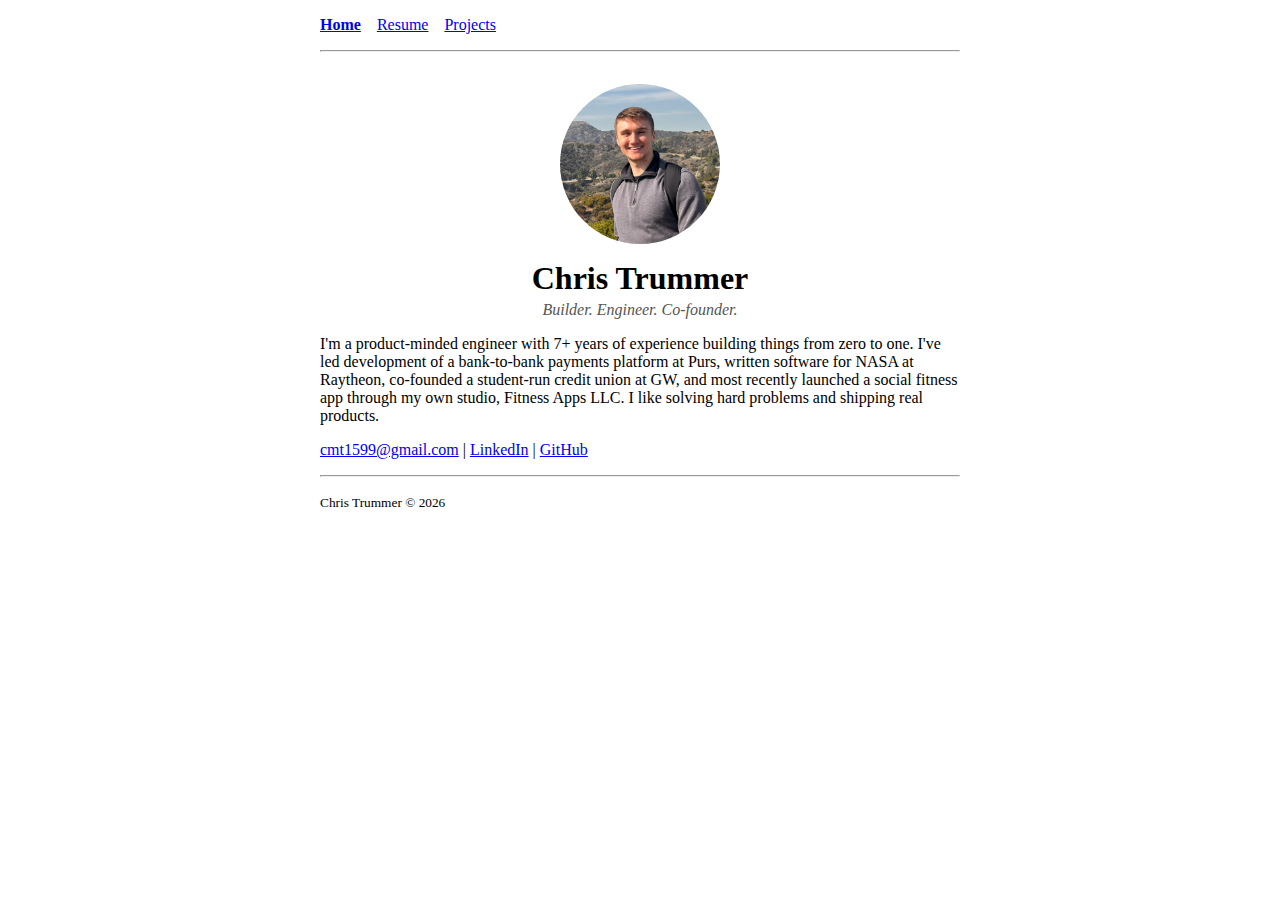
<file: index.html>
<!DOCTYPE html>
<html lang="en">
<head>
<meta charset="UTF-8">
<meta name="viewport" content="width=device-width, initial-scale=1.0">
<title>Chris Trummer</title>
<link rel="stylesheet" href="style.css">
</head>
<body>

<nav>
  <ul>
    <li><a href="index.html"><b>Home</b></a></li>
    <li><a href="resume.html">Resume</a></li>
    <li><a href="projects.html">Projects</a></li>
  </ul>
</nav>

<hr>

<div class="hero">
  <img src="assets/hollywood.JPG" alt="Chris Trummer" class="avatar">
  <h1>Chris Trummer</h1>
  <p class="tagline">Builder. Engineer. Co-founder.</p>
</div>

<p>
  I'm a product-minded engineer with 7+ years of experience building things
  from zero to one. I've led development of a bank-to-bank payments platform
  at Purs, written software for NASA at Raytheon, co-founded a student-run
  credit union at GW, and most recently launched a social fitness app through
  my own studio, Fitness Apps LLC. I like solving hard problems and shipping
  real products.
</p>

<p>
  <a href="mailto:cmt1599@gmail.com">cmt1599@gmail.com</a> |
  <a href="https://www.linkedin.com/in/chris-trummer-8a74b215b">LinkedIn</a> |
  <a href="https://github.com/ChristianTrummer99">GitHub</a>
</p>

<hr>

<p><small>Chris Trummer &copy; 2026</small></p>

</body>
</html>
</file>
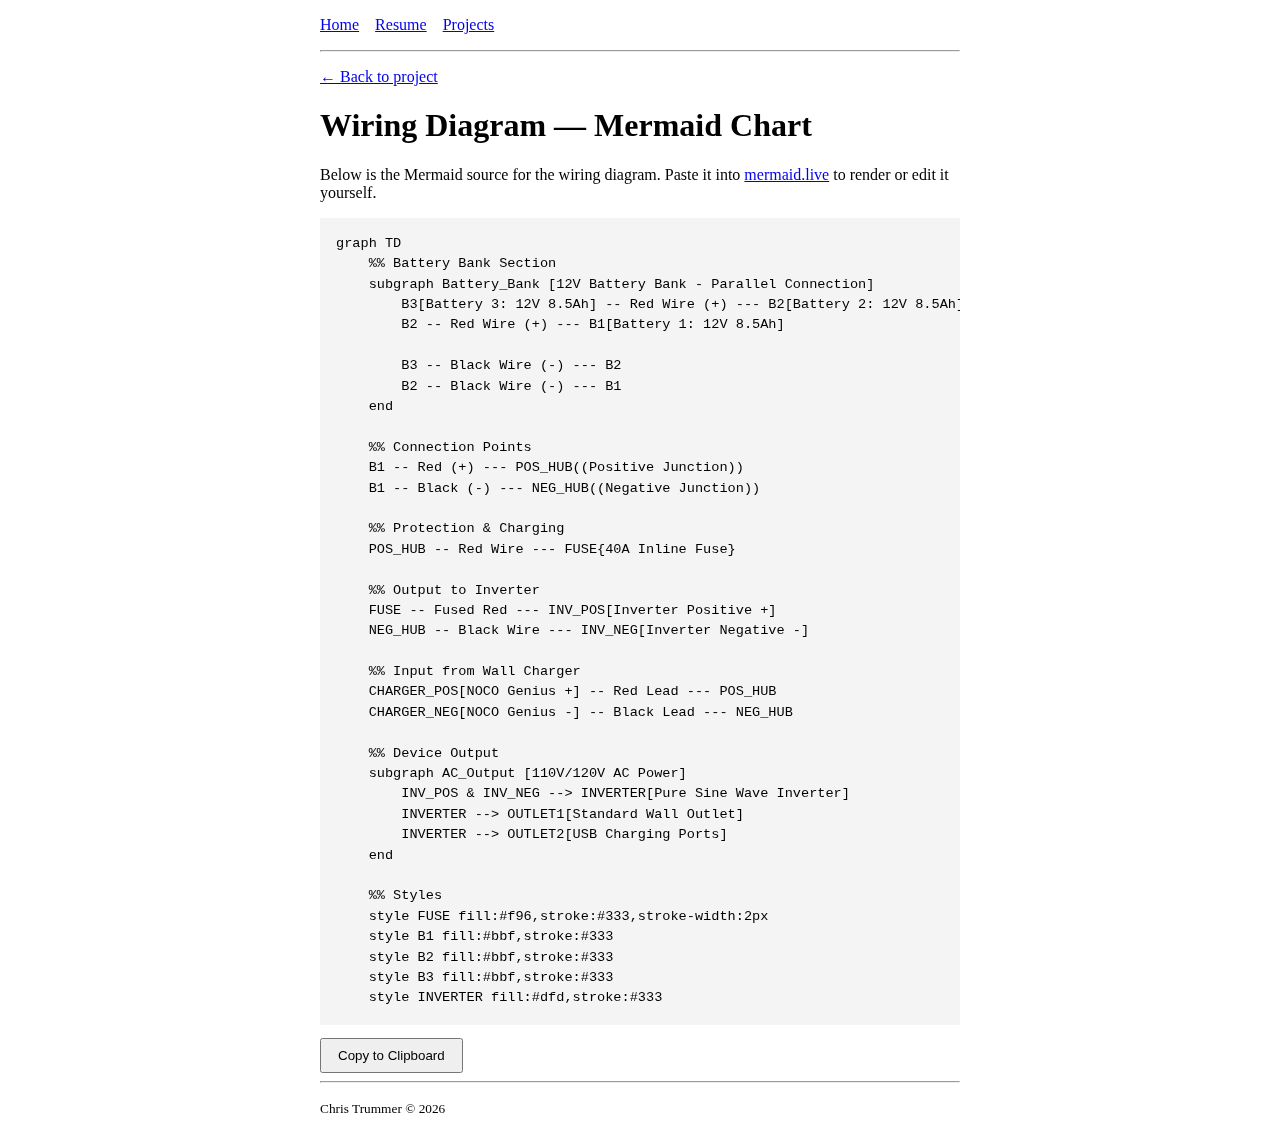
<file: backup-power-supply-diagram.html>
<!DOCTYPE html>
<html lang="en">
<head>
<meta charset="UTF-8">
<meta name="viewport" content="width=device-width, initial-scale=1.0">
<title>Wiring Diagram &mdash; DIY Backup Power Supply &mdash; Chris Trummer</title>
<link rel="stylesheet" href="style.css">
</head>
<body>

<nav>
  <ul>
    <li><a href="index.html">Home</a></li>
    <li><a href="resume.html">Resume</a></li>
    <li><a href="projects.html">Projects</a></li>
  </ul>
</nav>

<hr>

<p><a href="backup-power-supply.html">&larr; Back to project</a></p>

<h1>Wiring Diagram &mdash; Mermaid Chart</h1>

<p>Below is the Mermaid source for the wiring diagram. Paste it into
<a href="https://mermaid.live" target="_blank" rel="noopener">mermaid.live</a>
to render or edit it yourself.</p>

<pre id="mermaid-code">graph TD
    %% Battery Bank Section
    subgraph Battery_Bank [12V Battery Bank - Parallel Connection]
        B3[Battery 3: 12V 8.5Ah] -- Red Wire (+) --- B2[Battery 2: 12V 8.5Ah]
        B2 -- Red Wire (+) --- B1[Battery 1: 12V 8.5Ah]
        
        B3 -- Black Wire (-) --- B2
        B2 -- Black Wire (-) --- B1
    end

    %% Connection Points
    B1 -- Red (+) --- POS_HUB((Positive Junction))
    B1 -- Black (-) --- NEG_HUB((Negative Junction))

    %% Protection &amp; Charging
    POS_HUB -- Red Wire --- FUSE{40A Inline Fuse}
    
    %% Output to Inverter
    FUSE -- Fused Red --- INV_POS[Inverter Positive +]
    NEG_HUB -- Black Wire --- INV_NEG[Inverter Negative -]

    %% Input from Wall Charger
    CHARGER_POS[NOCO Genius +] -- Red Lead --- POS_HUB
    CHARGER_NEG[NOCO Genius -] -- Black Lead --- NEG_HUB

    %% Device Output
    subgraph AC_Output [110V/120V AC Power]
        INV_POS &amp; INV_NEG --> INVERTER[Pure Sine Wave Inverter]
        INVERTER --> OUTLET1[Standard Wall Outlet]
        INVERTER --> OUTLET2[USB Charging Ports]
    end

    %% Styles
    style FUSE fill:#f96,stroke:#333,stroke-width:2px
    style B1 fill:#bbf,stroke:#333
    style B2 fill:#bbf,stroke:#333
    style B3 fill:#bbf,stroke:#333
    style INVERTER fill:#dfd,stroke:#333</pre>

<button id="copy-btn" onclick="copyMermaid()">Copy to Clipboard</button>

<script>
function copyMermaid() {
  var text = document.getElementById('mermaid-code').textContent;
  navigator.clipboard.writeText(text).then(function() {
    var btn = document.getElementById('copy-btn');
    btn.textContent = 'Copied!';
    setTimeout(function() { btn.textContent = 'Copy to Clipboard'; }, 2000);
  });
}
</script>

<hr>

<p><small>Chris Trummer &copy; 2026</small></p>

</body>
</html>
</file>
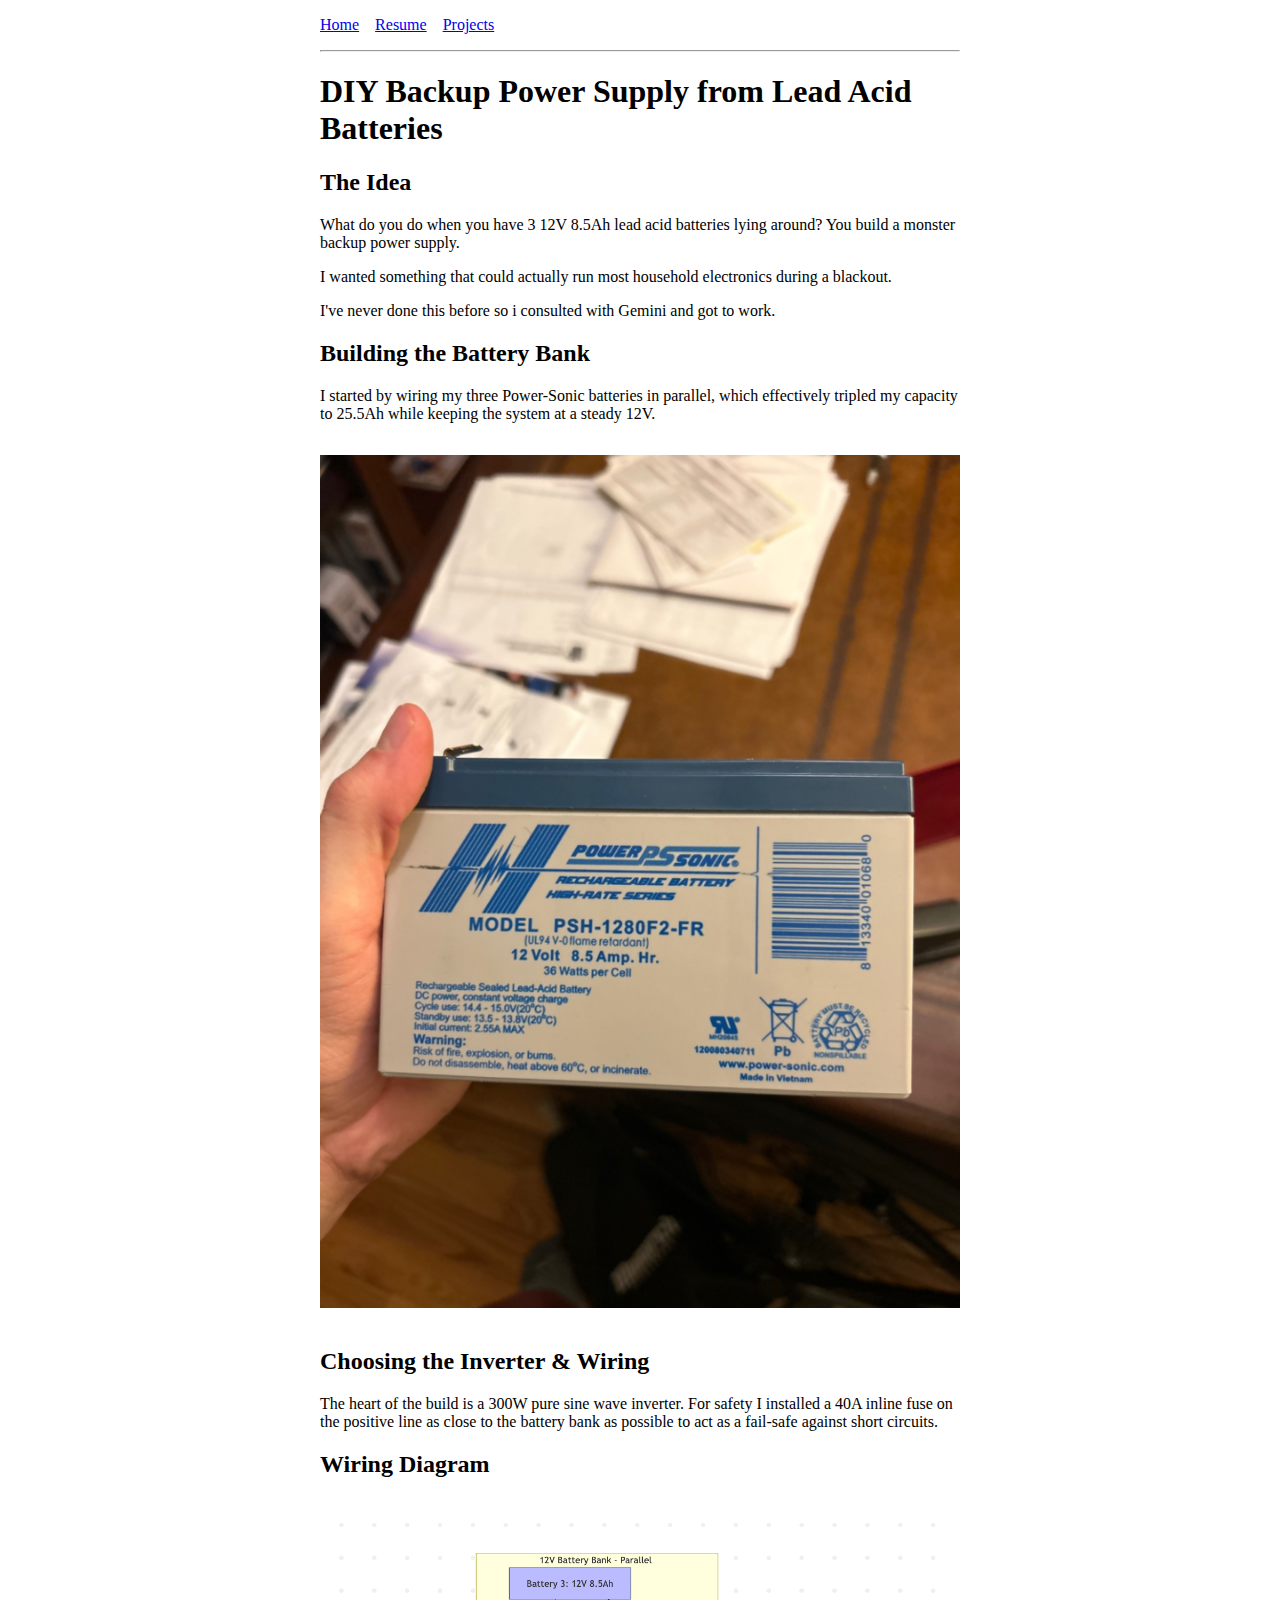
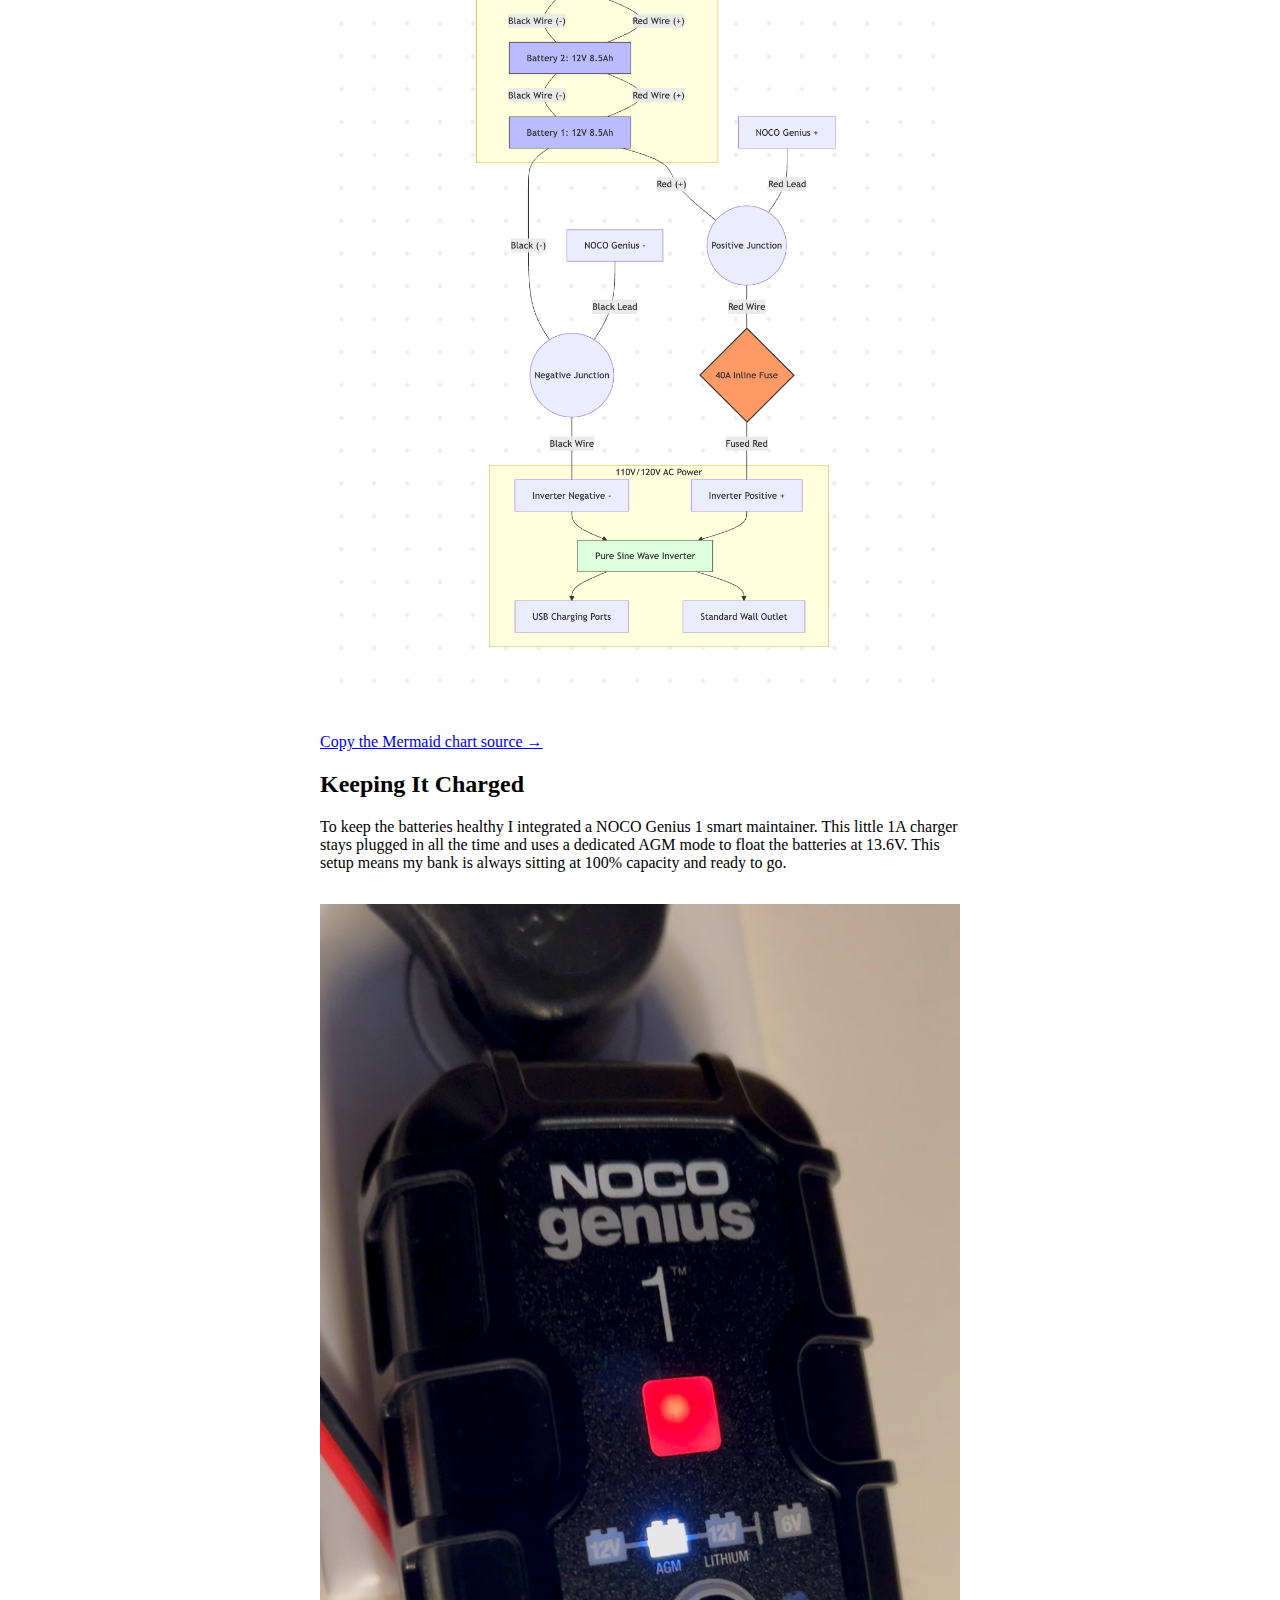
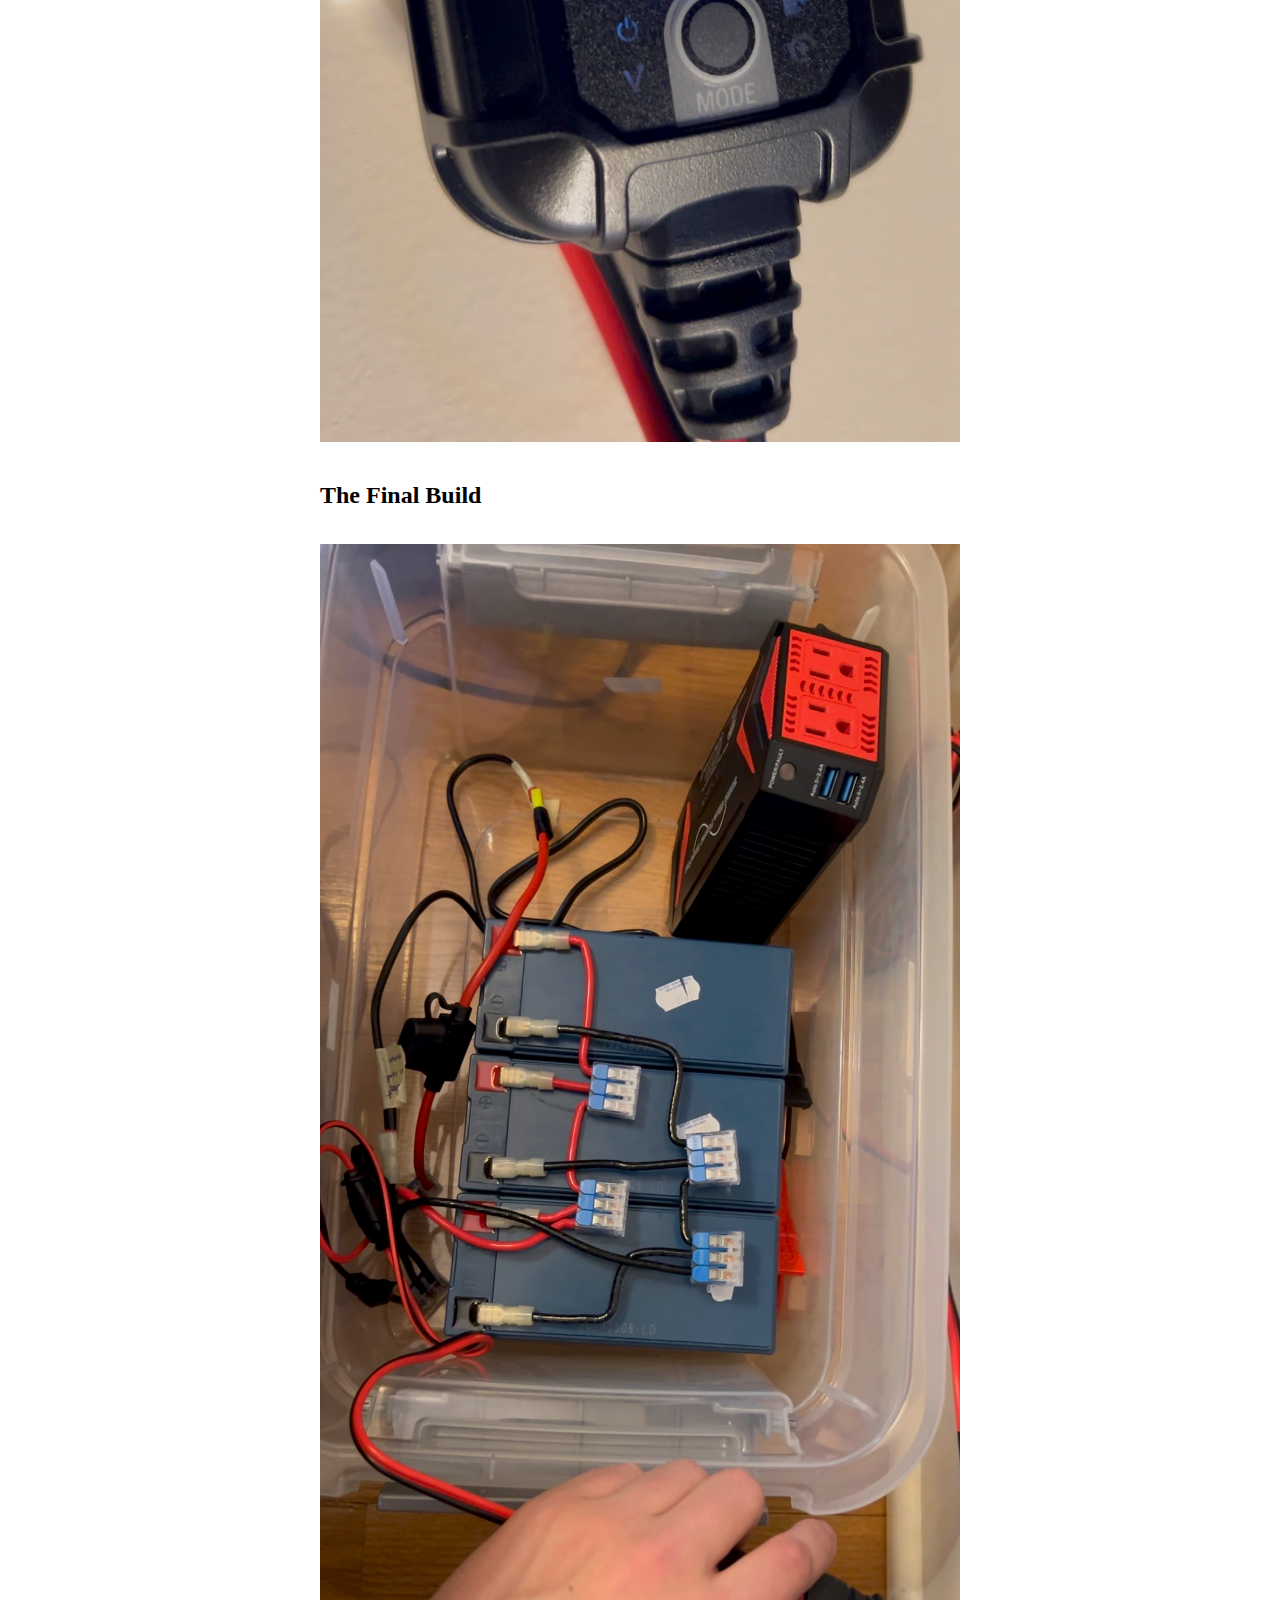
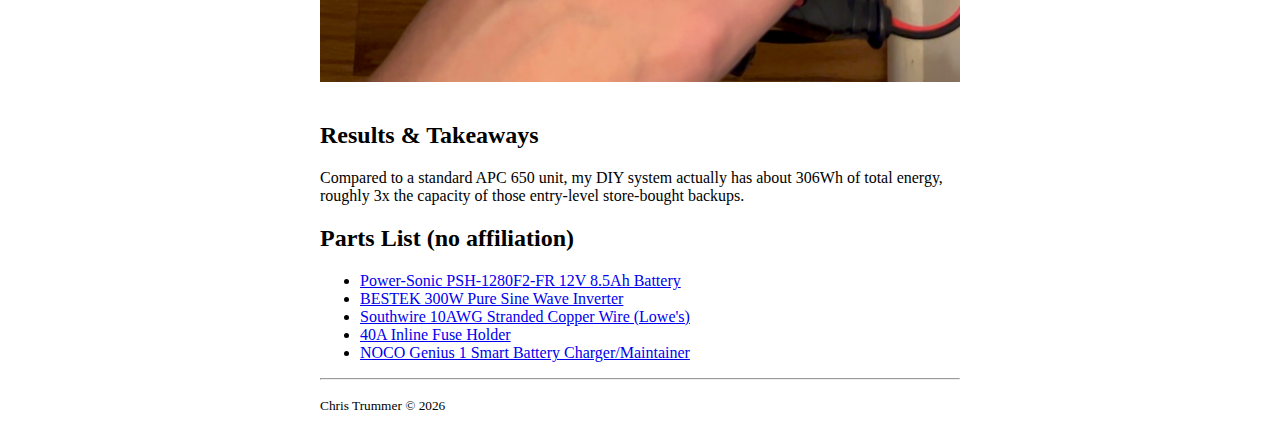
<file: backup-power-supply.html>
<!DOCTYPE html>
<html lang="en">
<head>
<meta charset="UTF-8">
<meta name="viewport" content="width=device-width, initial-scale=1.0">
<title>DIY Backup Power Supply &mdash; Chris Trummer</title>
<link rel="stylesheet" href="style.css">
</head>
<body>

<nav>
  <ul>
    <li><a href="index.html">Home</a></li>
    <li><a href="resume.html">Resume</a></li>
    <li><a href="projects.html">Projects</a></li>
  </ul>
</nav>

<hr>

<h1>DIY Backup Power Supply from Lead Acid Batteries</h1>

<h2>The Idea</h2>
<p>What do you do when you have 3 12V 8.5Ah lead acid batteries lying around? You build a monster backup power supply.</p>

<p>I wanted something that could actually run most household electronics during a blackout.</p>

<p>I've never done this before so i consulted with Gemini and got to work.</p>

<h2>Building the Battery Bank</h2>
<p>I started by wiring my three Power-Sonic batteries in parallel, which effectively tripled my capacity to 25.5Ah while keeping the system at a steady 12V.</p>

<img src="assets/battery-stuff/battery.jpg" alt="Power-Sonic PSH-1280F2-FR — 12V 8.5Ah sealed lead-acid battery" class="project-img">

<h2>Choosing the Inverter &amp; Wiring</h2>
<p>The heart of the build is a 300W pure sine wave inverter. For safety I installed a 40A inline fuse on the positive line as close to the battery bank as possible to act as a fail-safe against short circuits.</p>

<h2>Wiring Diagram</h2>
<img src="assets/battery-stuff/mermaid-diagram.png" alt="Wiring diagram of the parallel battery bank, fuse, inverter, and charger" class="project-img">
<p><a href="backup-power-supply-diagram.html">Copy the Mermaid chart source &rarr;</a></p>

<h2>Keeping It Charged</h2>
<p>To keep the batteries healthy I integrated a NOCO Genius 1 smart maintainer. This little 1A charger stays plugged in all the time and uses a dedicated AGM mode to float the batteries at 13.6V. This setup means my bank is always sitting at 100% capacity and ready to go.</p>

<img src="assets/battery-stuff/maintainer.jpg" alt="NOCO Genius 1 smart charger set to 12V AGM mode" class="project-img">

<h2>The Final Build</h2>
<img src="assets/battery-stuff/final.jpg" alt="Completed backup power supply — three batteries, inverter, and fuse wired inside a plastic bin" class="project-img">

<h2>Results &amp; Takeaways</h2>
<p>Compared to a standard APC 650 unit, my DIY system actually has about 306Wh of total energy, roughly 3x the capacity of those entry-level store-bought backups.</p>

<h2>Parts List (no affiliation)</h2>
<ul>
  <li><a href="https://www.amazon.com/Powersonic-High-Rate-PSH-1280F2FR-Fast/dp/B00788D00O" target="_blank" rel="noopener">Power-Sonic PSH-1280F2-FR 12V 8.5Ah Battery</a></li>
  <li><a href="https://www.amazon.com/dp/B07KQ4Q2L5?ref=ppx_yo2ov_dt_b_fed_asin_title&th=1" target="_blank" rel="noopener">BESTEK 300W Pure Sine Wave Inverter</a></li>
  <li><a href="https://www.lowes.com/pd/Southwire-100-Ft-10-Gauge-Primary-Wire-Red/5001723765" target="_blank" rel="noopener">Southwire 10AWG Stranded Copper Wire (Lowe's)</a></li>
  <li><a href="https://www.amazon.com/dp/B0D9JP7PL4" target="_blank" rel="noopener">40A Inline Fuse Holder</a></li>
  <li><a href="https://www.amazon.com/dp/B07W46BX31?ref=ppx_yo2ov_dt_b_fed_asin_title&th=1" target="_blank" rel="noopener">NOCO Genius 1 Smart Battery Charger/Maintainer</a></li>
</ul>

<hr>

<p><small>Chris Trummer &copy; 2026</small></p>

</body>
</html>
</file>
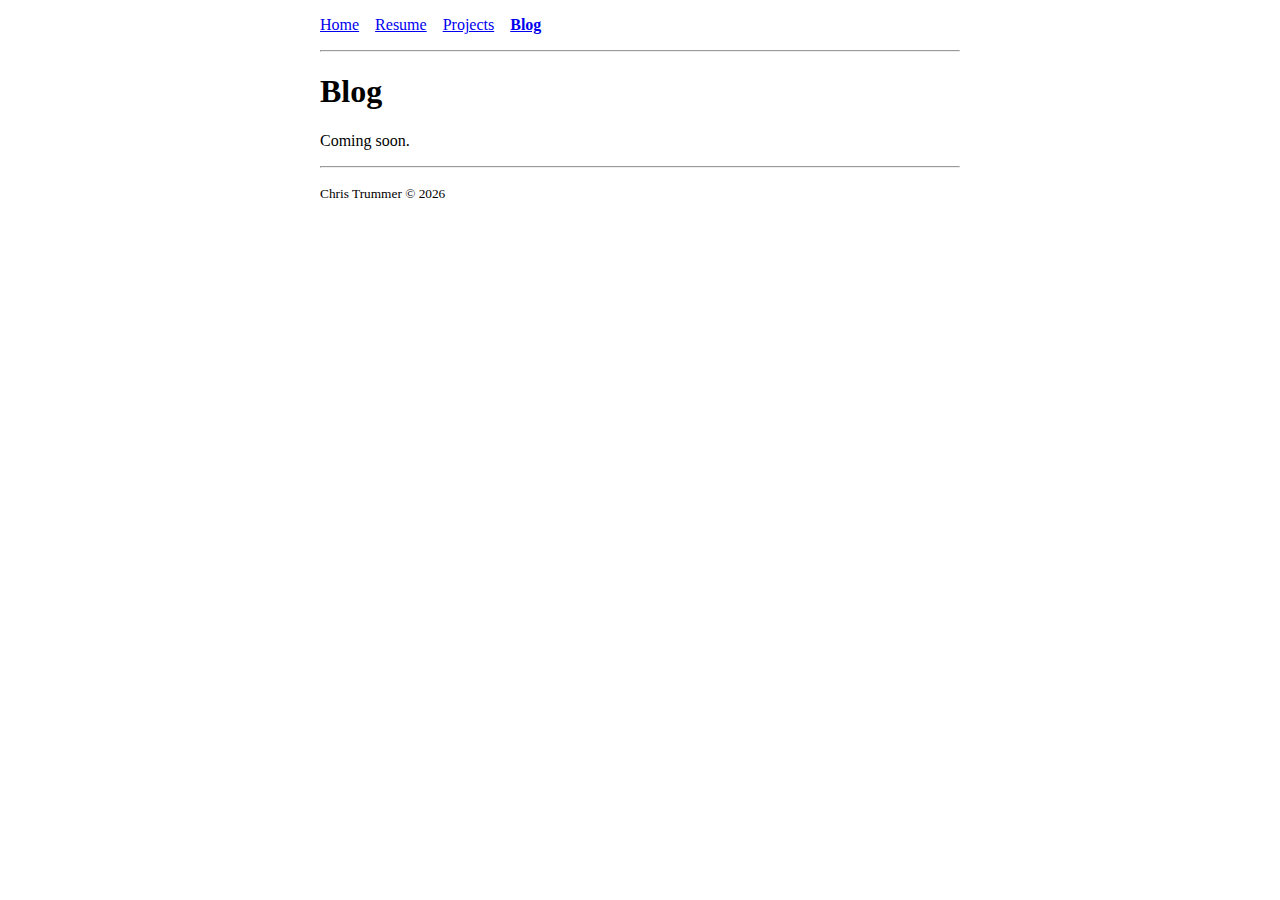
<file: blog.html>
<!DOCTYPE html>
<html lang="en">
<head>
<meta charset="UTF-8">
<meta name="viewport" content="width=device-width, initial-scale=1.0">
<title>Blog &mdash; Chris Trummer</title>
<link rel="stylesheet" href="style.css">
</head>
<body>

<nav>
  <ul>
    <li><a href="index.html">Home</a></li>
    <li><a href="resume.html">Resume</a></li>
    <li><a href="projects.html">Projects</a></li>
    <li><a href="blog.html"><b>Blog</b></a></li>
  </ul>
</nav>

<hr>

<h1>Blog</h1>
<p>Coming soon.</p>

<hr>

<p><small>Chris Trummer &copy; 2026</small></p>

</body>
</html>
</file>
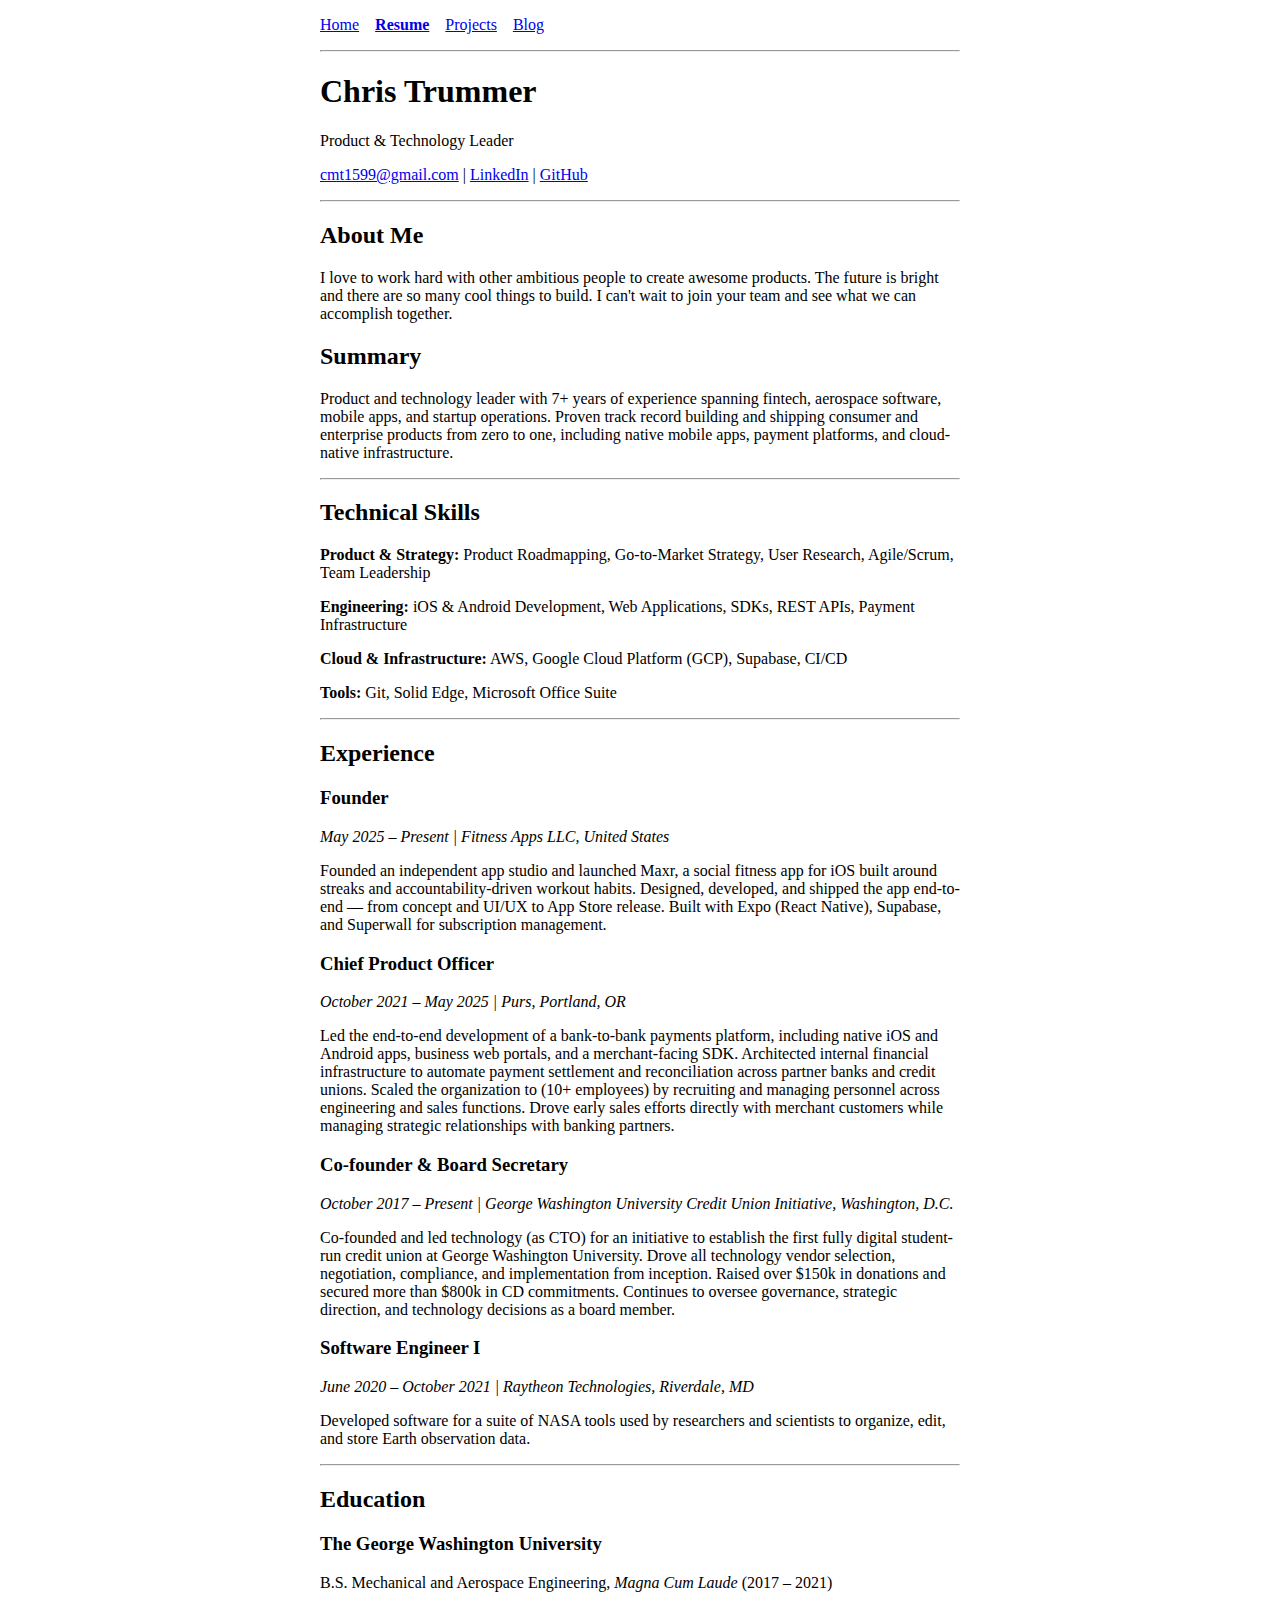
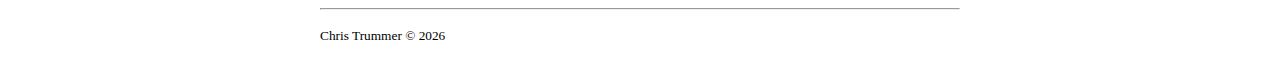
<file: resume.html>
<!DOCTYPE html>
<html lang="en">
<head>
<meta charset="UTF-8">
<meta name="viewport" content="width=device-width, initial-scale=1.0">
<title>Resume &mdash; Chris Trummer</title>
<link rel="stylesheet" href="style.css">
</head>
<body>

<nav>
  <ul>
    <li><a href="index.html">Home</a></li>
    <li><a href="resume.html"><b>Resume</b></a></li>
    <li><a href="projects.html">Projects</a></li>
    <li><a href="blog.html">Blog</a></li>
  </ul>
</nav>

<hr>

<h1>Chris Trummer</h1>
<p>Product &amp; Technology Leader</p>
<p>
  <a href="mailto:cmt1599@gmail.com">cmt1599@gmail.com</a> |
  <a href="https://www.linkedin.com/in/chris-trummer-8a74b215b">LinkedIn</a> |
  <a href="https://github.com/ChristianTrummer99">GitHub</a>
</p>


<hr>

<h2>About Me</h2>
<p>
  I love to work hard with other ambitious people to create awesome products. 
  The future is bright and there are so many cool things to build. I can't wait to join
  your team and see what we can accomplish together.
</p>

<h2>Summary</h2>
<p>
  Product and technology leader with 7+ years of experience spanning fintech,
  aerospace software, mobile apps, and startup operations. Proven track record
  building and shipping consumer and enterprise products from zero to one, 
  including native mobile apps, payment platforms, and cloud-native infrastructure.
</p>

<hr>

<h2>Technical Skills</h2>
<p><b>Product &amp; Strategy:</b> Product Roadmapping, Go-to-Market Strategy, User Research, Agile/Scrum, Team Leadership</p>
<p><b>Engineering:</b> iOS &amp; Android Development, Web Applications, SDKs, REST APIs, Payment Infrastructure</p>
<p><b>Cloud &amp; Infrastructure:</b> AWS, Google Cloud Platform (GCP), Supabase, CI/CD</p>
<p><b>Tools:</b> Git, Solid Edge, Microsoft Office Suite</p>

<hr>

<h2>Experience</h2>

<h3>Founder</h3>
<p><i>May 2025 &ndash; Present | Fitness Apps LLC, United States</i></p>
<p>
  Founded an independent app studio and launched Maxr, a social fitness app
  for iOS built around streaks and accountability-driven workout habits.
  Designed, developed, and shipped the app end-to-end &mdash; from concept and
  UI/UX to App Store release. Built with Expo (React Native), Supabase, and
  Superwall for subscription management.
</p>

<h3>Chief Product Officer</h3>
<p><i>October 2021 &ndash; May 2025 | Purs, Portland, OR</i></p>
<p>
  Led the end-to-end development of a bank-to-bank payments platform, including
  native iOS and Android apps, business web portals, and a merchant-facing SDK.
  Architected internal financial infrastructure to automate payment settlement
  and reconciliation across partner banks and credit unions. Scaled the
  organization to (10+ employees) by recruiting and managing personnel across engineering and
  sales functions. Drove early sales efforts directly with merchant customers
  while managing strategic relationships with banking partners.
</p>

<h3>Co-founder &amp; Board Secretary</h3>
<p><i>October 2017 &ndash; Present | George Washington University Credit Union Initiative, Washington, D.C.</i></p>
<p>
  Co-founded and led technology (as CTO) for an initiative to establish the first fully
  digital student-run credit union at George Washington University. Drove all
  technology vendor selection, negotiation, compliance, and implementation from
  inception. Raised over $150k in donations and secured more than $800k in
  CD commitments. Continues to oversee governance, strategic
  direction, and technology decisions as a board member.
</p>

<h3>Software Engineer I</h3>
<p><i>June 2020 &ndash; October 2021 | Raytheon Technologies, Riverdale, MD</i></p>
<p>
  Developed software for a suite of NASA tools used by researchers and
  scientists to organize, edit, and store Earth observation data. 
</p>

<hr>

<h2>Education</h2>
<h3>The George Washington University</h3>
<p>B.S. Mechanical and Aerospace Engineering, <i>Magna Cum Laude</i> (2017 &ndash; 2021)</p>

<hr>

<p><small>Chris Trummer &copy; 2026</small></p>

</body>
</html>
</file>
<file: style.css>
body {
  max-width: 640px;
  margin: 0 auto;
  padding: 0 1rem;
}

nav ul {
  list-style: none;
  display: flex;
  gap: 1rem;
  padding: 0;
}

.hero {
  text-align: center;
  margin: 2rem 0 1rem;
}

.hero h1 {
  margin: 0.75rem 0 0.25rem;
}

.tagline {
  color: #555;
  font-style: italic;
  margin: 0;
}

.avatar {
  width: 160px;
  height: 160px;
  border-radius: 50%;
  object-fit: cover;
}

.project-img {
  max-width: 100%;
  height: auto;
  margin: 1rem 0;
}

pre {
  background: #f4f4f4;
  padding: 1rem;
  overflow-x: auto;
  font-size: 0.85rem;
  line-height: 1.5;
}

button {
  padding: 0.5rem 1rem;
  cursor: pointer;
}
</file>
